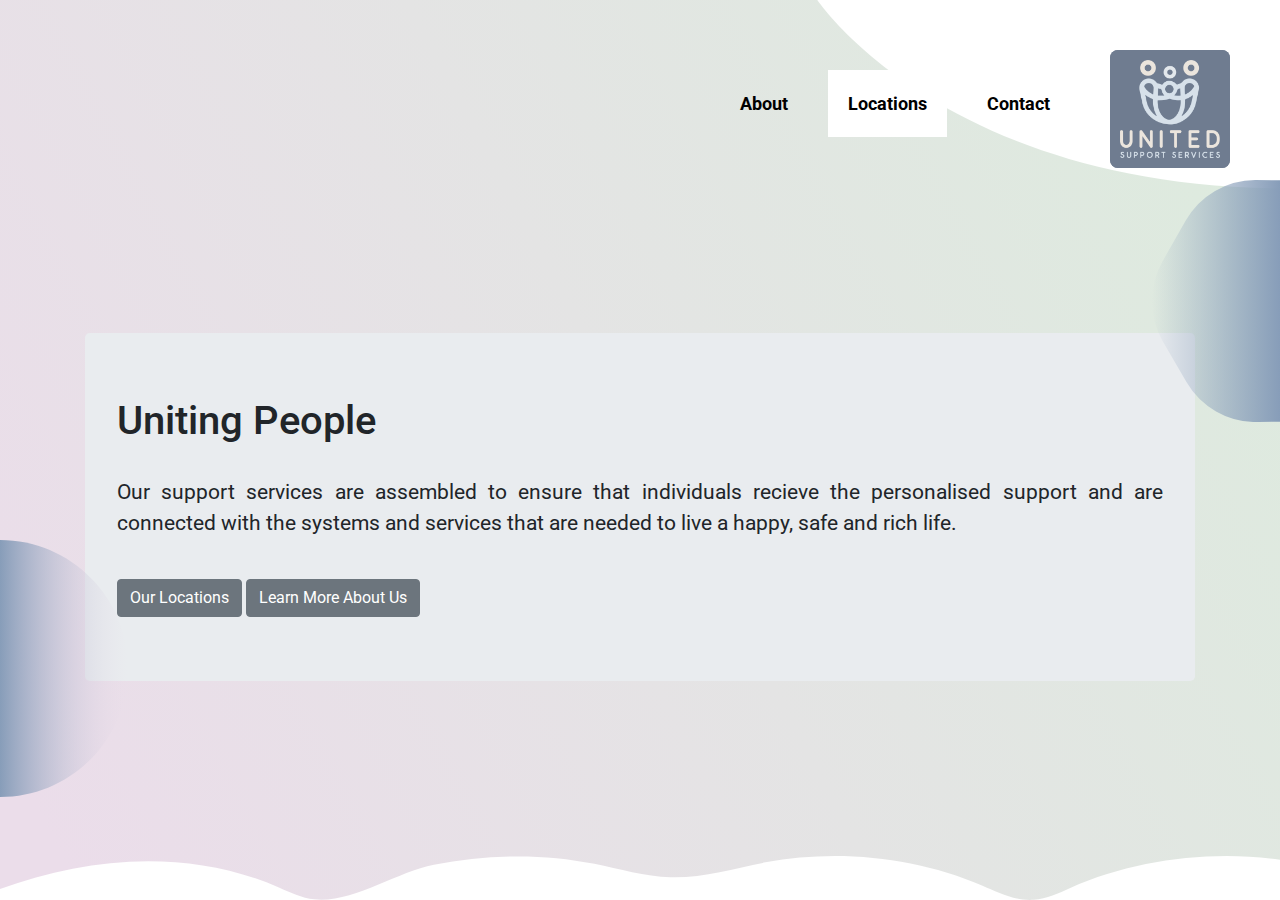
<file: index.html>
<!DOCTYPE html>
<html lang="en">
<head>
    <meta charset="UTF-8">
    <meta http-equiv="X-UA-Compatible" content="IE=edge">
    <meta name="viewport" content="width=device-width, initial-scale=1.0">
    <title>SVG BG's</title>
    <link rel="stylesheet" href="css/main.css">
    <link rel="preconnect" href="https://fonts.googleapis.com">
    <link rel="preconnect" href="https://fonts.gstatic.com" crossorigin>
    <link href="https://fonts.googleapis.com/css2?family=Roboto:wght@300&display=swap" rel="stylesheet">
    <link rel="stylesheet" href="https://cdn.jsdelivr.net/npm/bootstrap@4.6.1/dist/css/bootstrap.min.css">
    <script src="https://cdn.jsdelivr.net/npm/jquery@3.5.1/dist/jquery.slim.min.js"></script>
    <script src="https://cdn.jsdelivr.net/npm/popper.js@1.16.1/dist/umd/popper.min.js"></script>
    <script src="https://cdn.jsdelivr.net/npm/bootstrap@4.6.1/dist/js/bootstrap.bundle.min.js"></script>
</head>
<body>
    <img src="images/left.svg" id="left">
    <img src="images/right.svg" id="right">

    <!--NAVBAR-->
    <nav>
        <div id="contain-logo">
            <a href="index.html">
                <img src="images/logo.png" id="logo">
            </a>
        </div>
        <ul>
            <li><a href="contact.html">Contact</a></li>
            <div class="dropdown">
                <button class="dropbtn">
                    <a href="locations.html">Locations</a><i class="fa fa-caret-down"></i>
                </button>
                <div class="dropdown-content">
                    <a href="redwood.html">Redwood House</a>
                </div>
            </div>
            <li><a href="about.html">About</a></li>
        </ul>
    </nav>
    <!--NAVBAR-->



    <div class="container">
        <div class="jumbotron">
          <h1>Uniting People</h1>  
          <br>    
          <p id="jumb-p">Our support services are assembled to ensure that individuals recieve the personalised support and are connected with the systems and services that are needed to live a happy, safe and rich life. </p>
          <br>
          <a class="btn btn-secondary" href="#" role="button">Our Locations</a>
          <a class="btn btn-secondary" href="#" role="button">Learn More About Us</a>
        </div>    
    </div>

</body>
</html>
</file>
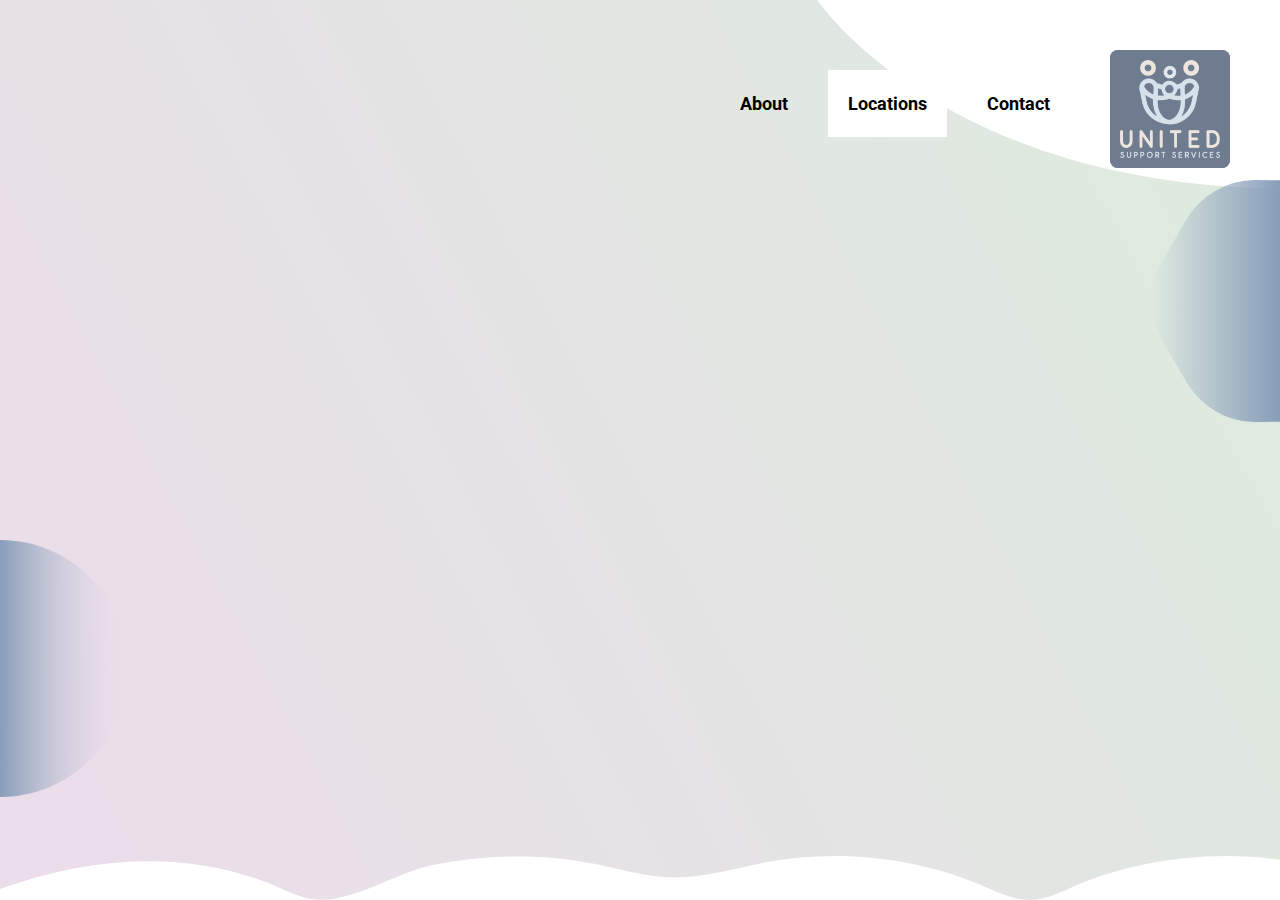
<file: about.html>
<!DOCTYPE html>
<html lang="en">
<head>
    <meta charset="UTF-8">
    <meta http-equiv="X-UA-Compatible" content="IE=edge">
    <meta name="viewport" content="width=device-width, initial-scale=1.0">
    <title>SVG BG's</title>
    <link rel="stylesheet" href="css/main.css">
    <link rel="preconnect" href="https://fonts.googleapis.com">
    <link rel="preconnect" href="https://fonts.gstatic.com" crossorigin>
    <link href="https://fonts.googleapis.com/css2?family=Roboto:wght@300&display=swap" rel="stylesheet">
    <link rel="stylesheet" href="https://cdn.jsdelivr.net/npm/bootstrap@4.6.1/dist/css/bootstrap.min.css">
    <script src="https://cdn.jsdelivr.net/npm/jquery@3.5.1/dist/jquery.slim.min.js"></script>
    <script src="https://cdn.jsdelivr.net/npm/popper.js@1.16.1/dist/umd/popper.min.js"></script>
    <script src="https://cdn.jsdelivr.net/npm/bootstrap@4.6.1/dist/js/bootstrap.bundle.min.js"></script>
</head>
<body>
    <img src="images/left.svg" id="left">
    <img src="images/right.svg" id="right">
    
    
    <!--NAVBAR-->
    <nav>
        <div id="contain-logo">
            <a href="index.html">
                <img src="images/logo.png" id="logo">
            </a>
        </div>
        <ul>
            <li><a href="contact.html">Contact</a></li>
            <div class="dropdown">
                <button class="dropbtn">
                    <a href="locations.html">Locations</a><i class="fa fa-caret-down"></i>
                </button>
                <div class="dropdown-content">
                    <a href="redwood.html">Redwood House</a>
                </div>
            </div>
            <li><a href="about.html">About</a></li>
        </ul>
    </nav>
    <!--NAVBAR-->

</body>
</html>
</file>
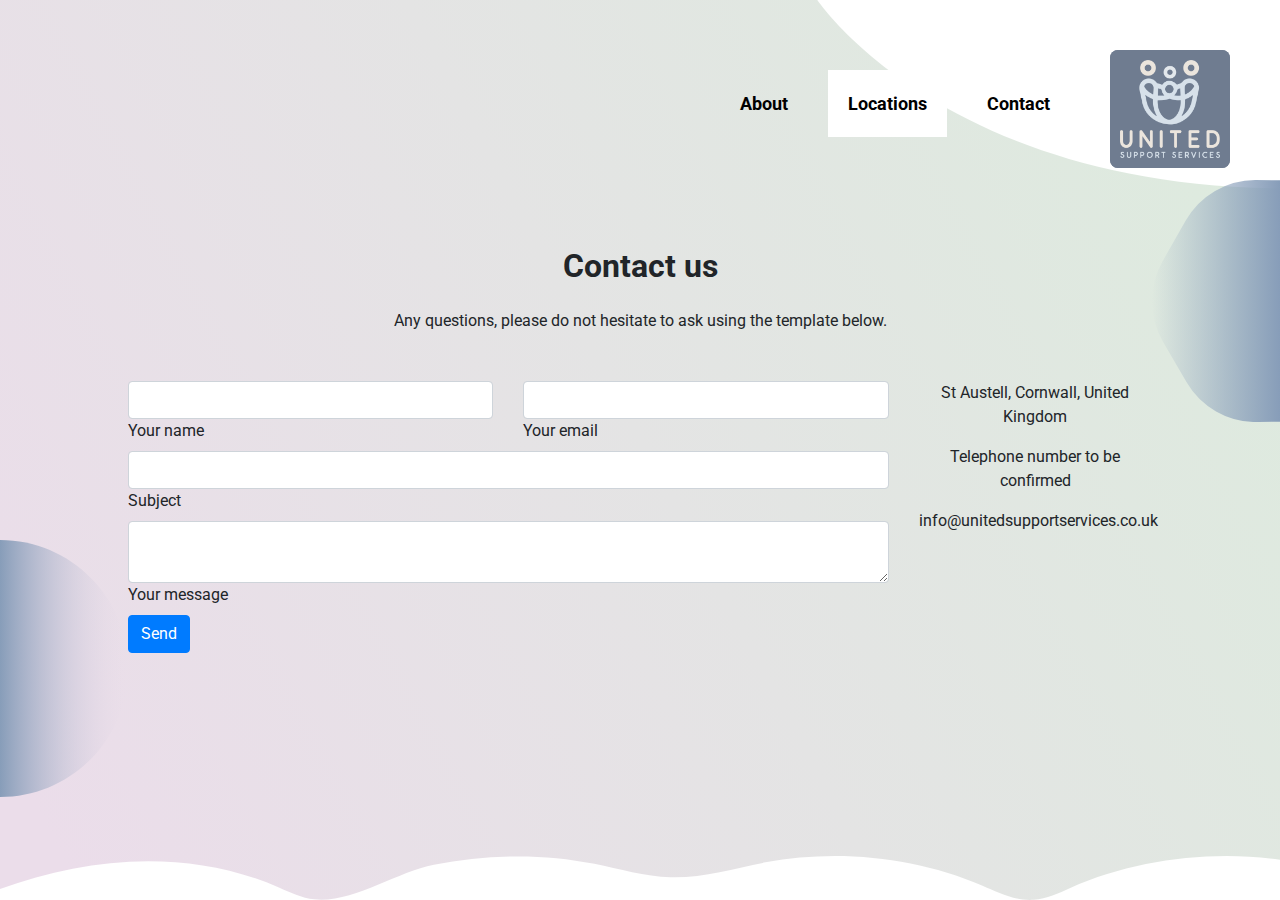
<file: contact.html>
<!DOCTYPE html>
<html lang="en">
<head>
    <meta charset="UTF-8">
    <meta http-equiv="X-UA-Compatible" content="IE=edge">
    <meta name="viewport" content="width=device-width, initial-scale=1.0">
    <title>SVG BG's</title>
    <link rel="stylesheet" href="css/main.css">
    <link rel="preconnect" href="https://fonts.googleapis.com">
    <link rel="preconnect" href="https://fonts.gstatic.com" crossorigin>
    <link href="https://fonts.googleapis.com/css2?family=Roboto:wght@300&display=swap" rel="stylesheet">
    <link rel="stylesheet" href="https://cdn.jsdelivr.net/npm/bootstrap@4.6.1/dist/css/bootstrap.min.css">
    <script src="https://cdn.jsdelivr.net/npm/jquery@3.5.1/dist/jquery.slim.min.js"></script>
    <script src="https://cdn.jsdelivr.net/npm/popper.js@1.16.1/dist/umd/popper.min.js"></script>
    <script src="https://cdn.jsdelivr.net/npm/bootstrap@4.6.1/dist/js/bootstrap.bundle.min.js"></script>
</head>
<body>
    <img src="images/left.svg" id="left">
    <img src="images/right.svg" id="right">

    <!--NAVBAR-->
    <nav>
        <div id="contain-logo">
            <a href="index.html">
                <img src="images/logo.png" id="logo">
            </a>
        </div>
        <ul>
            <li><a href="contact.html">Contact</a></li>
            <div class="dropdown">
                <button class="dropbtn">
                    <a href="locations.html">Locations</a><i class="fa fa-caret-down"></i>
                </button>
                <div class="dropdown-content">
                    <a href="redwood.html">Redwood House</a>
                </div>
            </div>
            <li><a href="about.html">About</a></li>
        </ul>
    </nav>
    <!--NAVBAR-->




    <section class="mb-4">
        <h2 class="h1-responsive font-weight-bold text-center my-4">Contact us</h2>
        <p class="text-center w-responsive mx-auto mb-5">Any questions, please do not hesitate to ask using the template below. </p>
        <div class="row">
            <!--Grid column-->
            <div class="col-md-9 mb-md-0 mb-5">
                <form id="contact-form" name="contact-form" action="mail.php" method="POST"></form>
                <!--Grid row-->
                <div class="row">
                    <!--Grid column-->
                    <div class="col-md-6">
                        <div class="md-form mb-0">
                            <input type="text" id="name" name="name" class="form-control">
                            <label for="name" class="">Your name</label>
                        </div>
                    </div>
                    <!--Grid column-->
                    <!--Grid column-->
                    <div class="col-md-6">
                        <div class="md-form mb-0">
                            <input type="text" id="email" name="email" class="form-control">
                            <label for="email" class="">Your email</label>
                        </div>
                    </div>
                    <!--Grid column-->
                </div>
                <!--Grid row-->
                <!--Grid row-->
                <div class="row">
                    <div class="col-md-12">
                        <div class="md-form mb-0">
                            <input type="text" id="subject" name="subject" class="form-control">
                            <label for="subject" class="">Subject</label>
                        </div>
                    </div>
                </div>
                <!--Grid row-->
                <!--Grid row-->
                <div class="row">
                    <!--Grid column-->
                    <div class="col-md-12">
                        <div class="md-form">
                            <textarea type="text" id="message" name="message" rows="2" class="form-control md-textarea"></textarea>
                            <label for="message">Your message</label>
                        </div>
                    </div>
                </div>
                <!--Grid row-->
            </form>
            <div class="text-center text-md-left">
                <a class="btn btn-primary" onclick="document.getElementById('contact-form').submit();">Send</a>
            </div>
            <div class="status"></div>
        </div>
        <!--Grid column-->
        <!--Grid column-->
        <div class="col-md-3 text-center">
            <ul class="list-unstyled mb-0">
                <li><i class="fas fa-map-marker-alt fa-2x"></i>
                    <p>St Austell, Cornwall, United Kingdom</p>
                </li>
                <li><i class="fas fa-phone mt-4 fa-2x"></i>
                    <p>Telephone number to be confirmed</p>
                </li>
                <li><i class="fas fa-envelope mt-4 fa-2x"></i>
                    <p>info@unitedsupportservices.co.uk</p>
                </li>
            </ul>
        </div>
        <!--Grid column-->
    </div>
</section>
<!--Section: Contact v.2-->
            </div>
        </div>
    </section>
    </div>
</body>
</html>
</file>
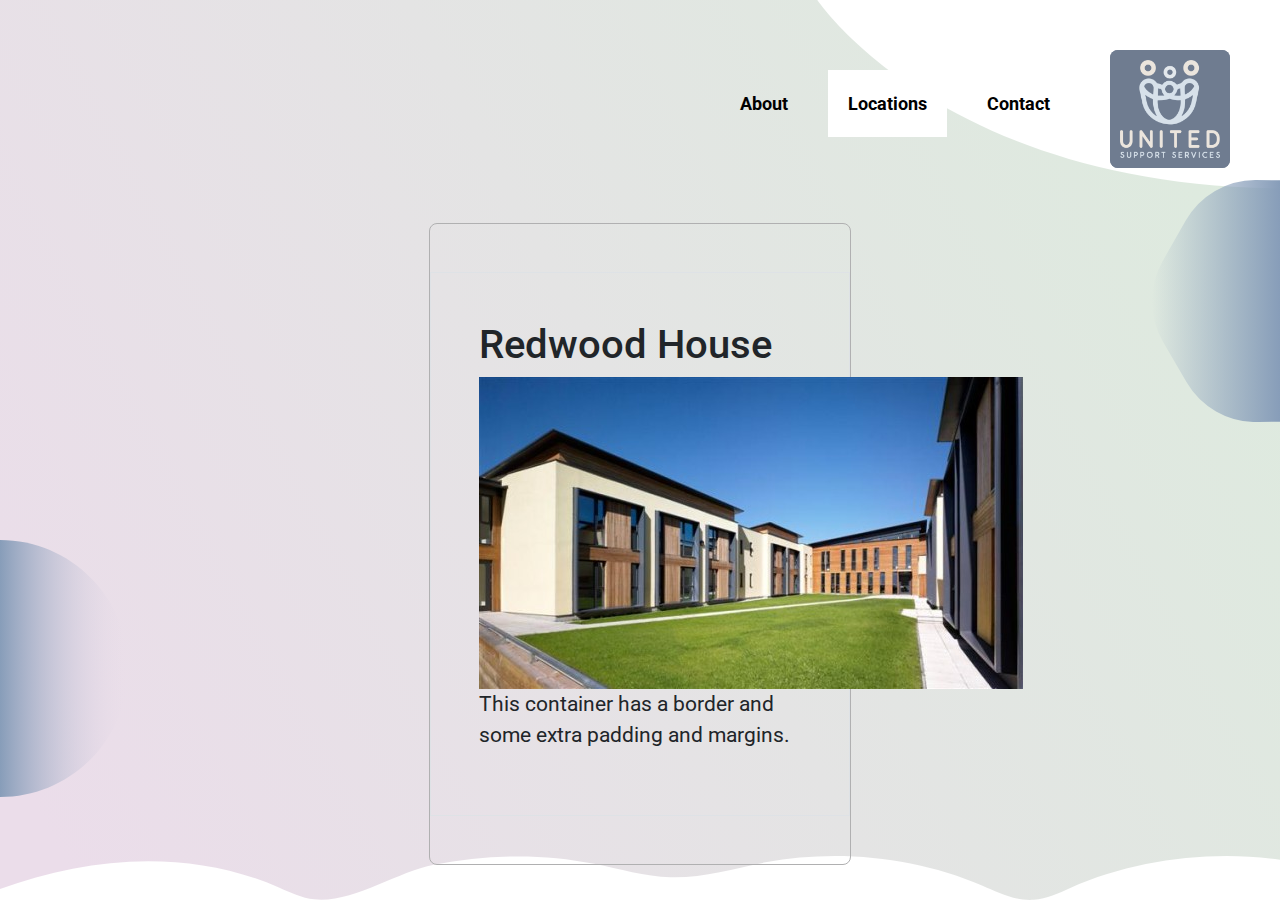
<file: locations.html>
<!DOCTYPE html>
<html lang="en">
<head>
    <meta charset="UTF-8">
    <meta http-equiv="X-UA-Compatible" content="IE=edge">
    <meta name="viewport" content="width=device-width, initial-scale=1.0">
    <title>SVG BG's</title>
    <link rel="stylesheet" href="css/main.css">
    <link rel="preconnect" href="https://fonts.googleapis.com">
    <link rel="preconnect" href="https://fonts.gstatic.com" crossorigin>
    <link href="https://fonts.googleapis.com/css2?family=Roboto:wght@300&display=swap" rel="stylesheet">
    <link rel="stylesheet" href="https://cdn.jsdelivr.net/npm/bootstrap@4.6.1/dist/css/bootstrap.min.css">
    <script src="https://cdn.jsdelivr.net/npm/jquery@3.5.1/dist/jquery.slim.min.js"></script>
    <script src="https://cdn.jsdelivr.net/npm/popper.js@1.16.1/dist/umd/popper.min.js"></script>
    <script src="https://cdn.jsdelivr.net/npm/bootstrap@4.6.1/dist/js/bootstrap.bundle.min.js"></script>
</head>
<body>
    <img src="images/left.svg" id="left">
    <img src="images/right.svg" id="right">
    
    <!--NAVBAR-->
    <nav>
        <div id="contain-logo">
            <a href="index.html">
                <img src="images/logo.png" id="logo">
            </a>
        </div>
        <ul>
            <li><a href="contact.html">Contact</a></li>
            <div class="dropdown">
                <button class="dropbtn">
                    <a href="locations.html">Locations</a><i class="fa fa-caret-down"></i>
                </button>
                <div class="dropdown-content">
                    <a href="redwood.html">Redwood House</a>
                </div>
            </div>
            <li><a href="about.html">About</a></li>
        </ul>
    </nav>
    <!--NAVBAR-->
    <div id="container-carousel">
        <div class="container p-5 my-5 border">
            <h1>Redwood House</h1>
            <div id="redwood-building">
                <a href="redwood.html">
                    <img src="images/image-4.jpg" alt="Image of the Redwood House Building">
                </a>
            </div>
            <p>This container has a border and some extra padding and margins.</p>
        </div>
    </div>
</body>
</html>
</file>
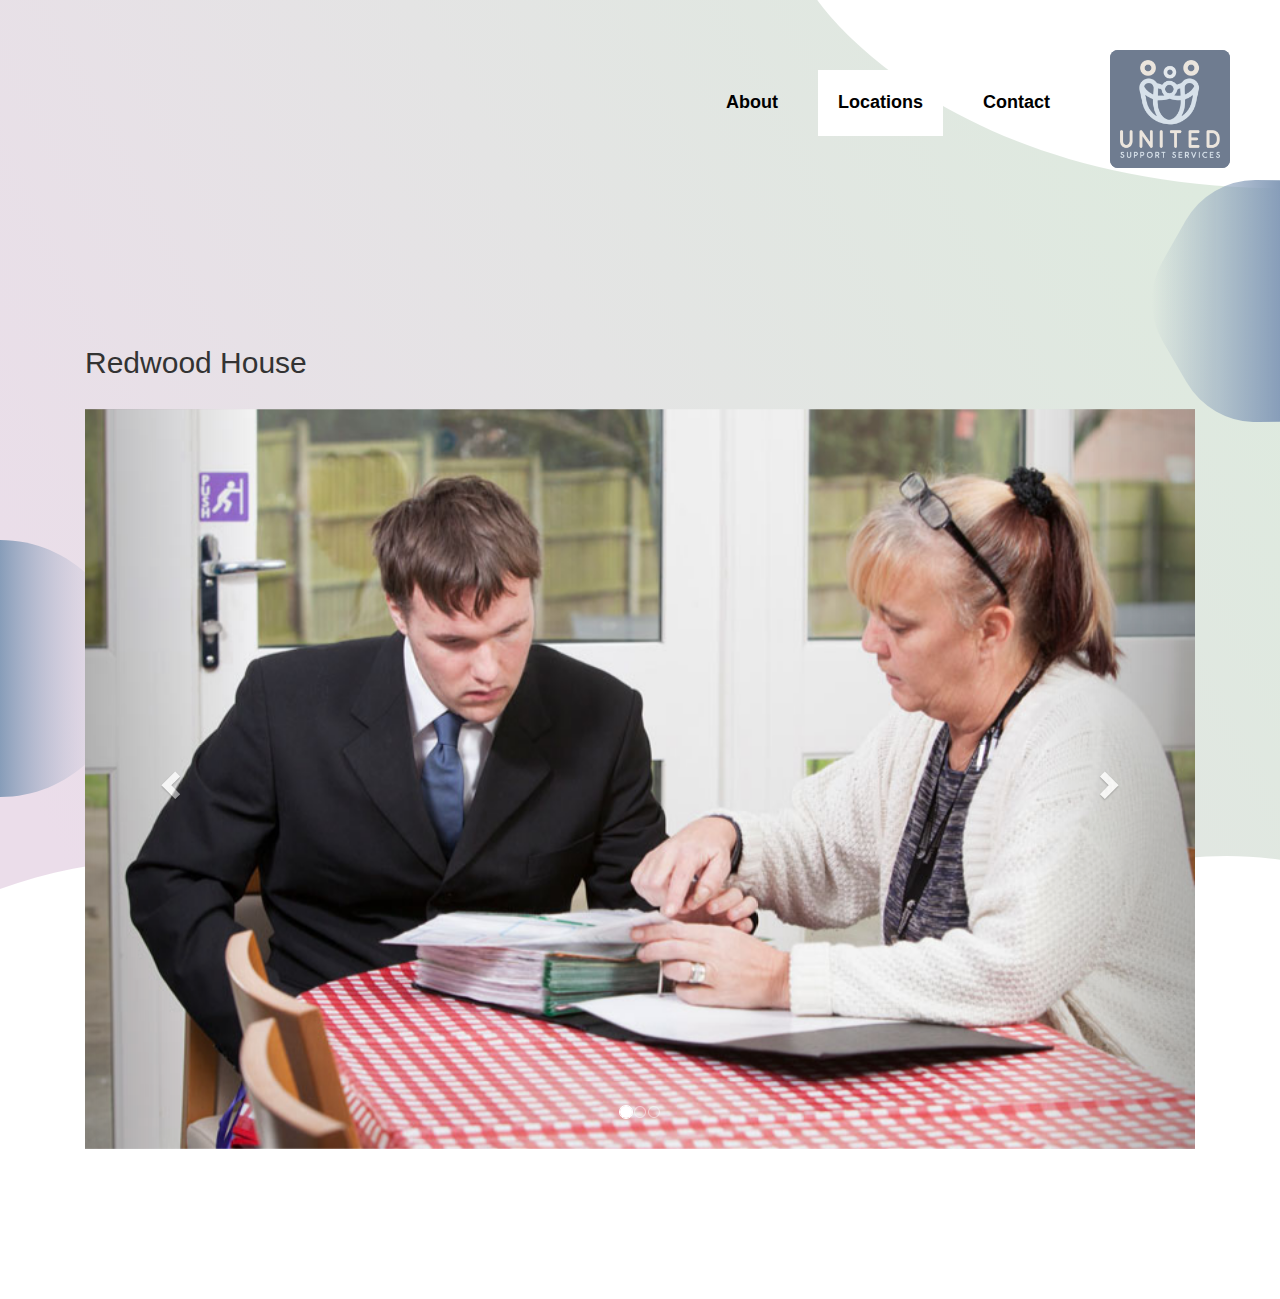
<file: redwood.html>
<!DOCTYPE html>
<html lang="en">
<head>
    <meta charset="UTF-8">
    <meta http-equiv="X-UA-Compatible" content="IE=edge">
    <meta name="viewport" content="width=device-width, initial-scale=1.0">
    <title>SVG BG's</title>
    <link rel="stylesheet" href="css/main.css">
    <link rel="preconnect" href="https://fonts.googleapis.com">
    <link rel="preconnect" href="https://fonts.gstatic.com" crossorigin>
    <link href="https://fonts.googleapis.com/css2?family=Roboto:wght@300&display=swap" rel="stylesheet">
    <link rel="stylesheet" href="https://cdn.jsdelivr.net/npm/bootstrap@4.6.1/dist/css/bootstrap.min.css">
    <script src="https://cdn.jsdelivr.net/npm/jquery@3.5.1/dist/jquery.slim.min.js"></script>
    <script src="https://cdn.jsdelivr.net/npm/popper.js@1.16.1/dist/umd/popper.min.js"></script>
    <script src="https://cdn.jsdelivr.net/npm/bootstrap@4.6.1/dist/js/bootstrap.bundle.min.js"></script>
    <link rel="stylesheet" href="https://maxcdn.bootstrapcdn.com/bootstrap/3.4.1/css/bootstrap.min.css">
    <script src="https://ajax.googleapis.com/ajax/libs/jquery/3.5.1/jquery.min.js"></script>
    <script src="https://maxcdn.bootstrapcdn.com/bootstrap/3.4.1/js/bootstrap.min.js"></script>
</head>
<body>
    <img src="images/left.svg" id="left">
    <img src="images/right.svg" id="right">
    
    <!--NAVBAR-->
    <nav>
        <div id="contain-logo">
            <a href="index.html">
                <img src="images/logo.png" id="logo">
            </a>
        </div>
        <ul>
            <li><a href="contact.html">Contact</a></li>
            <div class="dropdown">
                <button class="dropbtn">
                    <a href="locations.html">Locations</a><i class="fa fa-caret-down"></i>
                </button>
                <div class="dropdown-content">
                    <a href="redwood.html">Redwood House</a>
                </div>
            </div>
            <li><a href="about.html">About</a></li>
        </ul>
    </nav>
    <!--NAVBAR-->


    <!--CAROUSEL-->
    <div class="container">
        <h2>Redwood House</h2> 
        <br> 
        <div id="myCarousel" class="carousel slide" data-ride="carousel">
          <!-- Indicators -->
          <ol class="carousel-indicators">
            <li data-target="#myCarousel" data-slide-to="0" class="active"></li>
            <li data-target="#myCarousel" data-slide-to="1"></li>
            <li data-target="#myCarousel" data-slide-to="2"></li>
          </ol>
      
          <!-- Wrapper for slides -->
          <div class="carousel-inner">
            <div class="item active">
              <img src="images/image-1.jpg" alt="Redwood House Image 1" style="width:100%;">
            </div>
      
            <div class="item">
              <img src="images/image-2.jpg.crdownload" alt="Redwood House Image 2" style="width:100%;">
            </div>
          
            <div class="item">
              <img src="images/image-3.jpg.crdownload" alt="Redwood House Image 3" style="width:100%;">
            </div>
          </div>

      
          <!-- Left and right controls -->
          <a class="left carousel-control" href="#myCarousel" data-slide="prev">
            <span class="glyphicon glyphicon-chevron-left"></span>
            <span class="sr-only">Previous</span>
          </a>
          <a class="right carousel-control" href="#myCarousel" data-slide="next">
            <span class="glyphicon glyphicon-chevron-right"></span>
            <span class="sr-only">Next</span>
          </a>
        </div>
      </div>
    <!--CAROUSEL-->
    
    <br>
    <br>
</body>
</html>
</file>
<file: css/main.css>
body, html{
    height: 100%;
    margin:0;
    color: #fff;
    font-family: 'Roboto', sans-serif;    
}

a {
    color: #fff;
    text-decoration: none;
}

body {
    background: url('../images/bg.svg') no-repeat;
    background-size: cover;
    padding-bottom: 60%;
}

#left{
    position: absolute;
    top: 60%;
    width: 10%;
}

#right{
    position: absolute;
    top: 20%;
    right: 0;
    z-index: 1;
    width: 10%;
}

nav{
    padding: 50px;
    font-size: large;
    font-weight: bold;
}

nav ul{
    list-style-type: none;
    display: flex;
    flex-direction: row-reverse;
    padding: 20px;
}

nav ul li {
    display: flex;
    flex-direction: row;
    padding: 20px;
}

nav ul li a{  
    color:#000;
    padding: 0 20px;
}

.dropbtn a{
    color: #000;
    font-size: large;
    font-weight: bold;
}

.dropdown .dropbtn{
    border-style: hidden;
    padding: 20px;
    background-color: #fff;
}

.dropdown-content {
    display: none;
    position: absolute;
    min-width: 160px;
    z-index: 1;
    color: #000;
  }
  
  .dropdown-content a {
    float: none;
    color: black;
    padding: 0px 20px;
    text-decoration: none;
    display: block;
    text-align: left;
  }
  
  .dropdown:hover .dropdown-content {
    display: block;
  }

#contain-logo, #logo{
    float: right;      
    background-color: #6f7c90;
    height: 20%;
    width:120px;
    border: 1px;
    border-style: hidden;
    border-radius: 8px;
}

#logo{
    padding: 10px 10px 10px 10px;
}

#logo:hover{
    background-color: #434b57;
}

.container{
    text-align: left;
    width: 60%;
    margin: 110px auto;
}

h1 {
    font-size: 3.5em;
}

.container p{
    font-size: 1.3em;
}

#jumb-p{
    text-align: justify;
}

#contact{
    margin:auto;
    position: absolute;
    padding-left: 45%;
    bottom: 0px;
}

.mb-4{
    padding-left: 10%;
    padding-right: 10%;
}

#container-carousel{
    border: 1px solid #b0b0b1;
    margin: auto;
    width: 33%;
    border-radius: 8px;
}

#redwood-building:hover{
    background-color: #b0b0b1;
}
</file>
